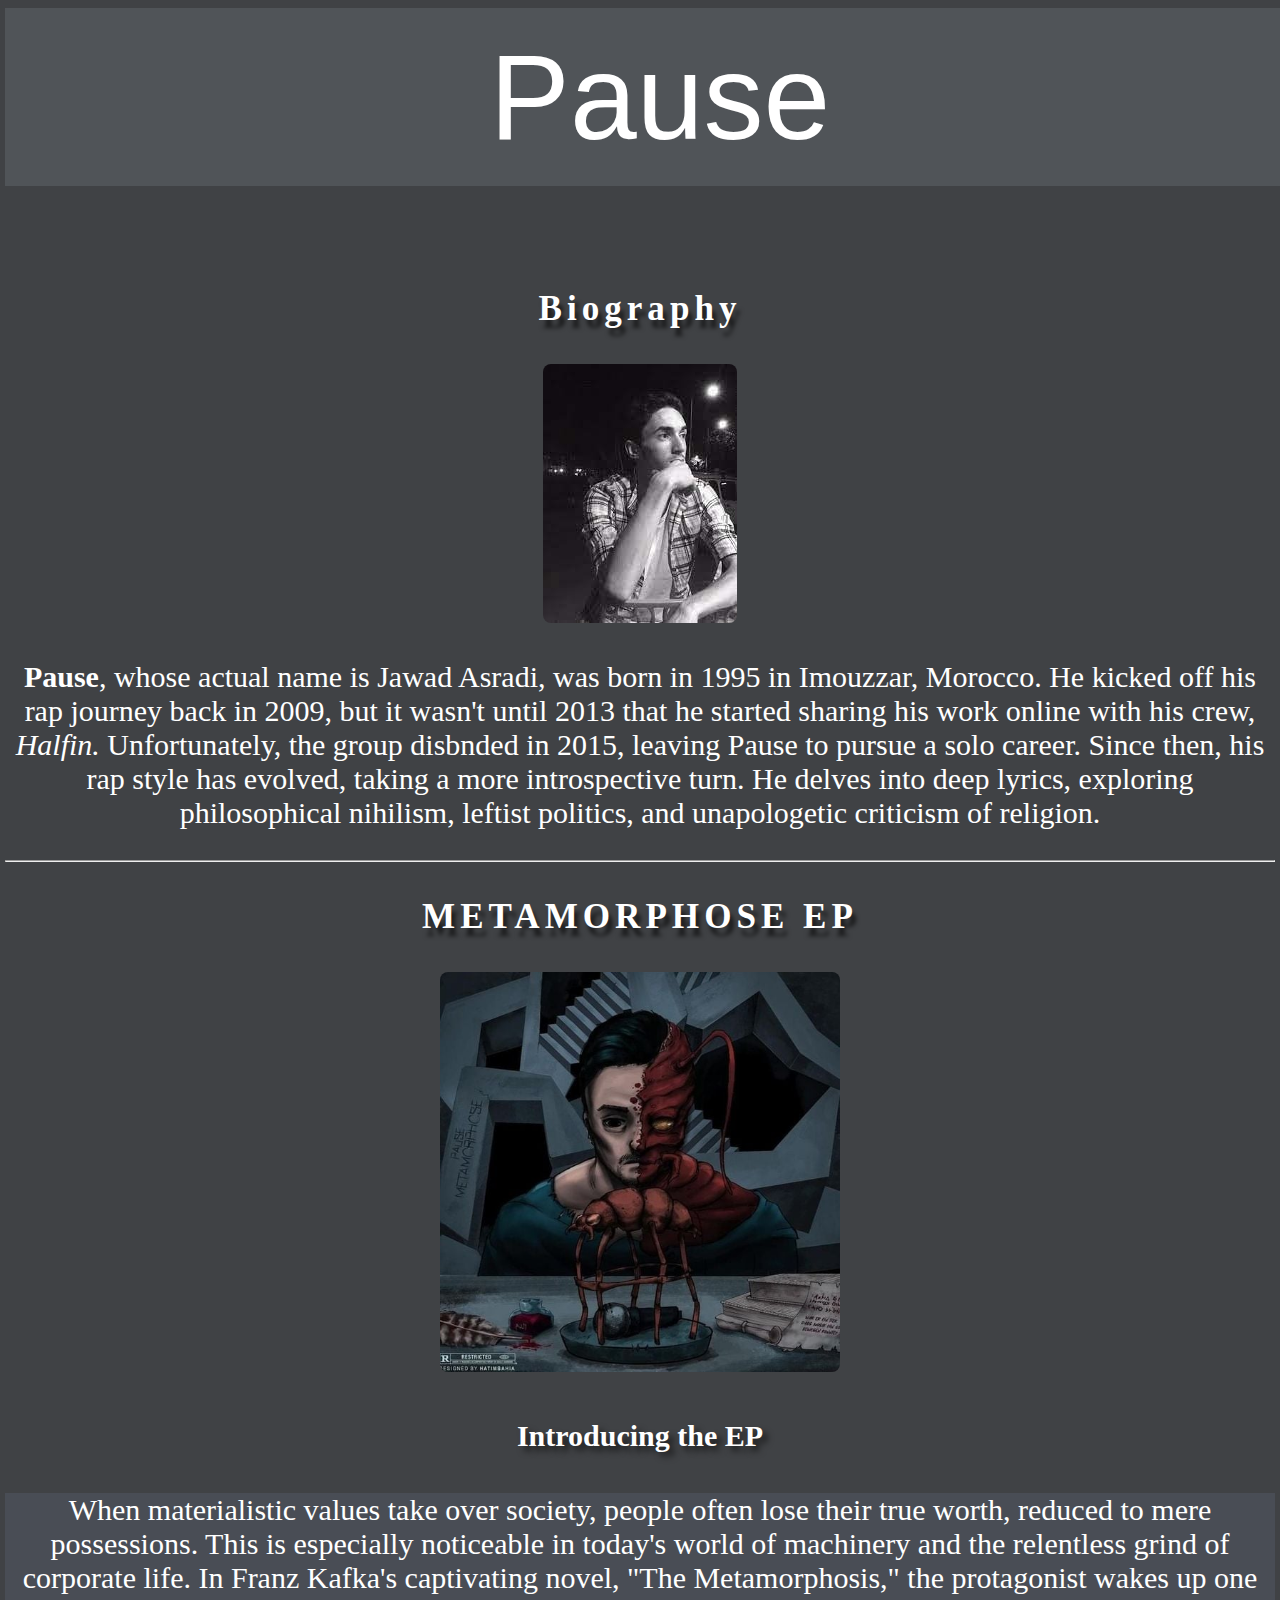
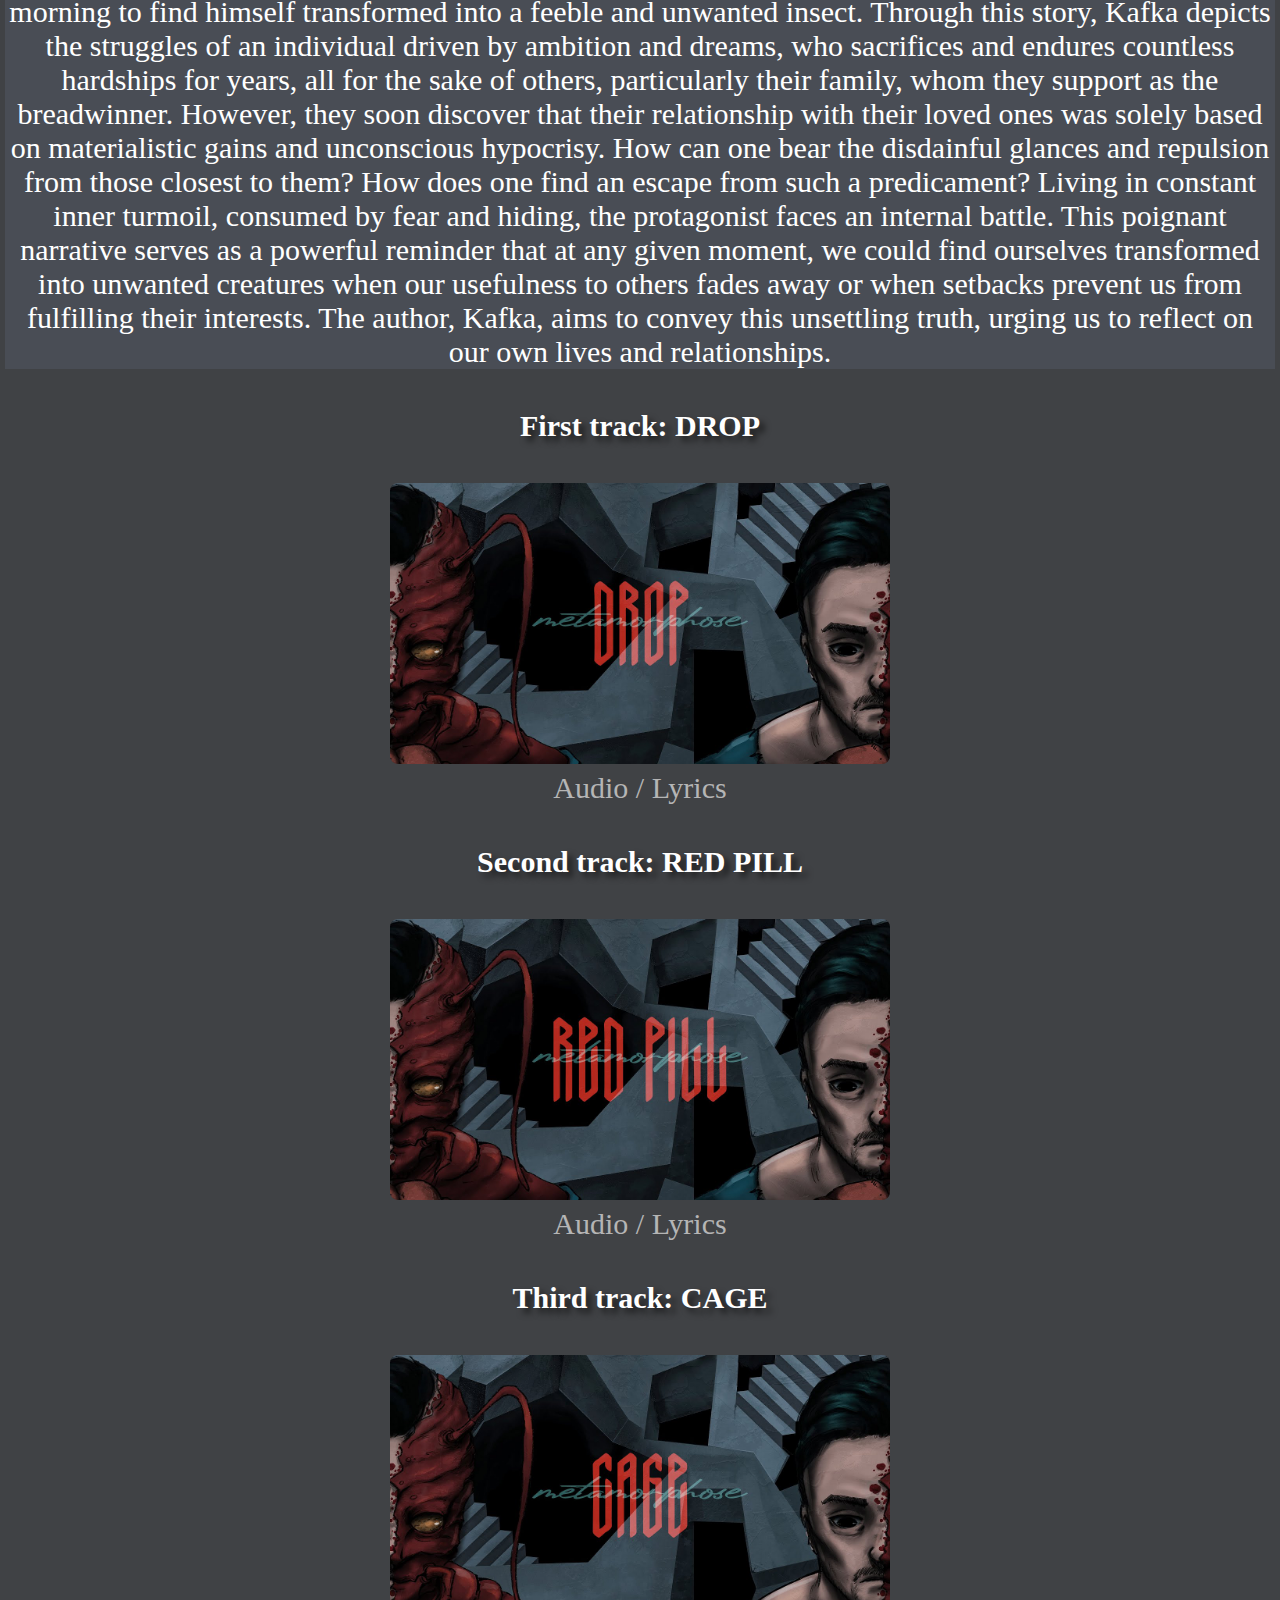
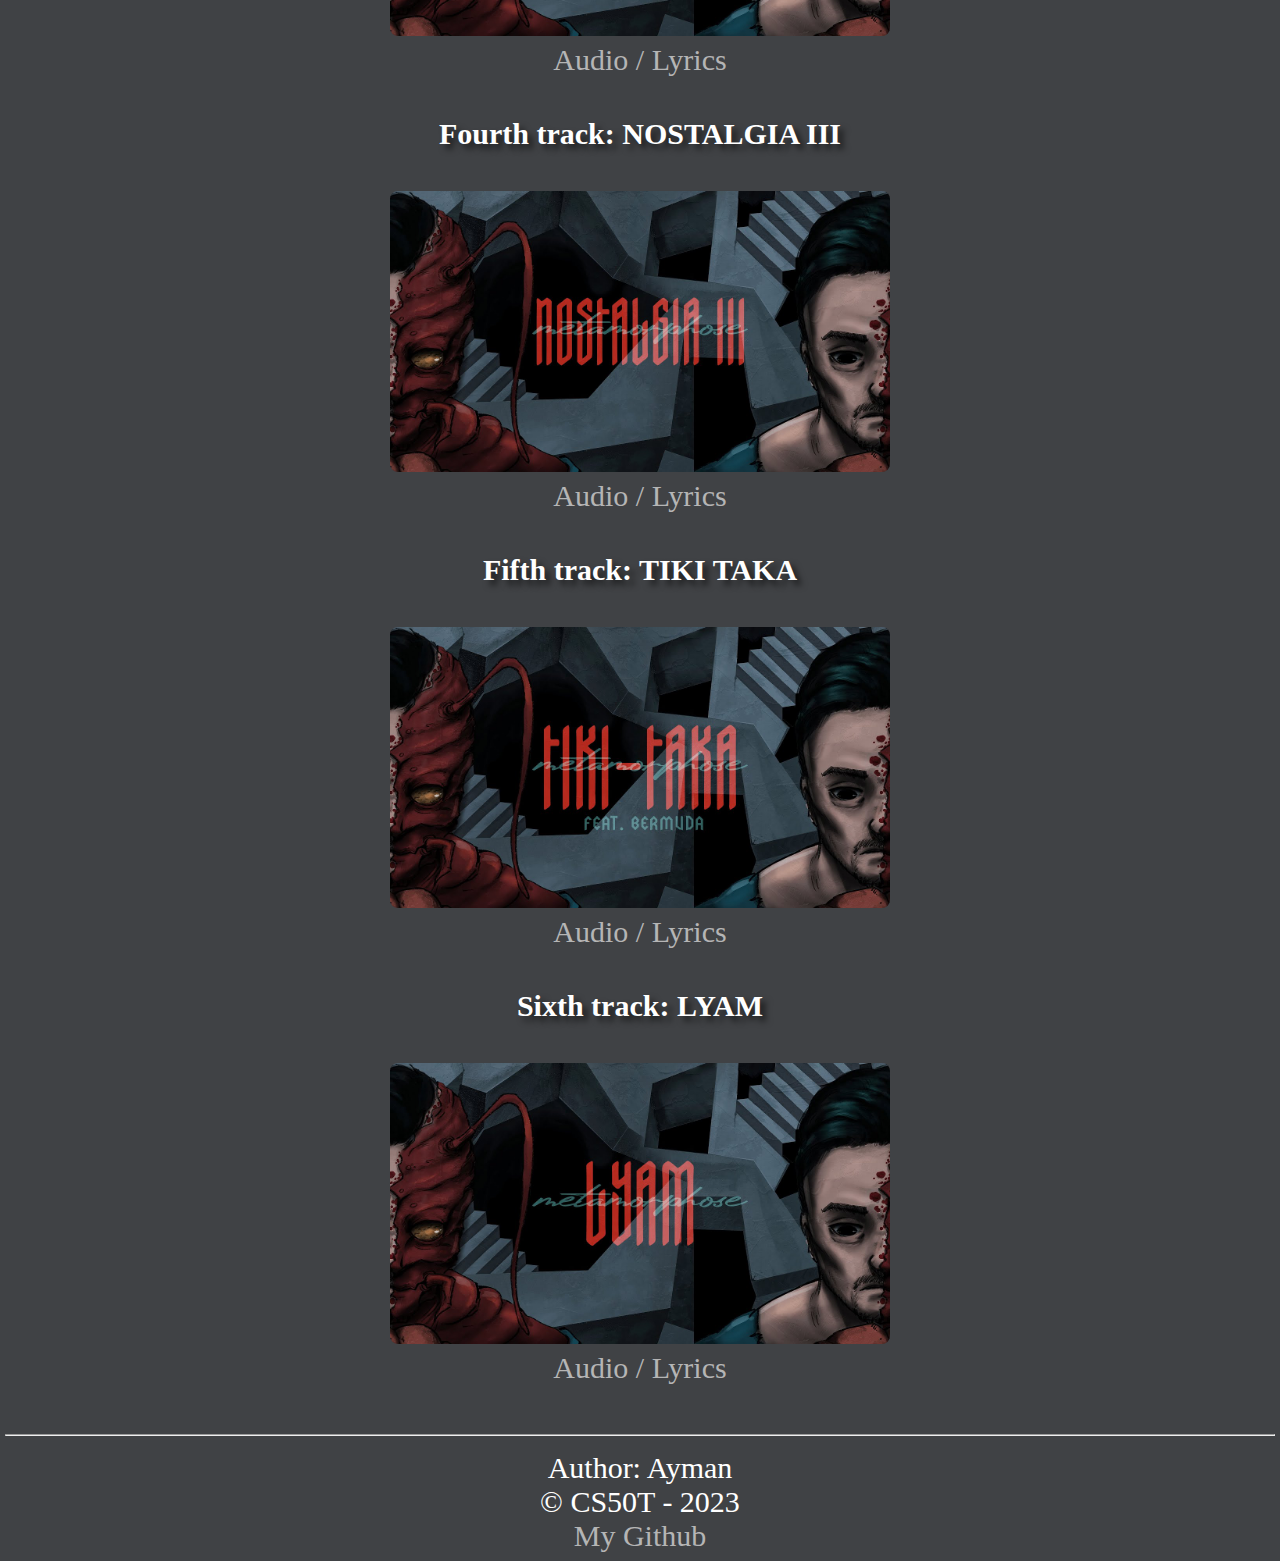
<file: index.html>
<!DOCTYPE html>
<html>

<head>
  <title>METAMORPHOSE EP by Pause - Main</title>
  <link rel="icon" type="image/png" href="icon.png">
  <link rel="stylesheet" href="styles.css">
</head>

<body>
  <header>
    <div>Pause</div>
  </header>
  <main>
    <br>
    <br>
    <h3>Biography</h3>
    <img class="photo" src="images/images.jpg" alt="Personal picture of Pause"> <p>
    <div><strong>Pause</strong>, whose actual name is Jawad Asradi, was born in 1995 in Imouzzar, Morocco. He kicked off
      his rap journey back in
      2009, but it wasn't until 2013 that he started sharing his work online with his crew, <em>Halfin.</em>

      Unfortunately, the group disbnded in 2015, leaving Pause to pursue a solo career. Since then, his rap style has
      evolved, taking a more introspective turn. He delves into deep lyrics, exploring philosophical nihilism, leftist
      politics, and unapologetic criticism of religion.</div>

    </p>

    <hr>

    <h3>METAMORPHOSE EP</h3>
    <img class="track_covers" src="images/ep.jpg" width="400" alt="Official cover of the EP">
    <h4>Introducing the EP</h4>
    <div class="intro_ep">
      <p>When materialistic values take over society, people often lose their true worth, reduced to mere possessions.
        This
        is especially noticeable in today's world of machinery and the relentless grind of corporate life.

        In Franz Kafka's captivating novel, "The Metamorphosis," the protagonist wakes up one morning to find himself
        transformed into a feeble and unwanted insect. Through this story, Kafka depicts the struggles of an individual
        driven by ambition and dreams, who sacrifices and endures countless hardships for years, all for the sake of
        others,
        particularly their family, whom they support as the breadwinner. However, they soon discover that their
        relationship
        with their loved ones was solely based on materialistic gains and unconscious hypocrisy. How can one bear the
        disdainful glances and repulsion from those closest to them? How does one find an escape from such a
        predicament?
        Living in constant inner turmoil, consumed by fear and hiding, the protagonist faces an internal battle.

        This poignant narrative serves as a powerful reminder that at any given moment, we could find ourselves
        transformed
        into unwanted creatures when our usefulness to others fades away or when setbacks prevent us from fulfilling
        their
        interests. The author, Kafka, aims to convey this unsettling truth, urging us to reflect on our own lives and
        relationships.</p>
    </div>



    <h4>First track: DROP </h4>
    <img class="track_covers" src="images/drop.jpg" width="500" alt="Official cover of Drop">
    <div class="link">
      <a href="drop.html" title="Click to listen to the track" target=""> Audio / Lyrics</a>
    </div>


    <h4>Second track: RED PILL </h4>
    <img class="track_covers" src="images/red_pill.jpg" width="500" alt="Official cover of Red Pill">
    <div class="link">
      <a href="red pill.html" title="Click to listen to the track" target=""> Audio / Lyrics</a>
    </div>


    <h4>Third track: CAGE </h4>
    <img class="track_covers" src="images/cage.jpg" width="500" alt="Official cover of Cage">
    <div class="link">
      <a href="cage.html" title="Click to listen to the track" target=""> Audio / Lyrics</a>
    </div>


    <h4>Fourth track: NOSTALGIA III </h4>
    <img class="track_covers" src="images/nostalgia.jpg" width="500" alt="Official cover of Nostalgia">
    <div class="link">
      <a href="nostalgia3.html" title="Click to listen to the track" target=""> Audio / Lyrics</a>
    </div>


    <h4>Fifth track: TIKI TAKA </h4>
    <img class="track_covers" src="images/tiki taka.jpg" width="500" alt="Official cover of Tiki Taka">
    <div class="link">
      <a href="tiki taka.html" title="Click to listen to the track" target=""> Audio / Lyrics</a>
    </div>


    <h4>Sixth track: LYAM </h4>
    <img class="track_covers" src="images/Lyam.jpg" width="500" alt="Official cover of Lyam">
    <div class="link">
      <a href="lyam.html" title="Click to listen to the track" target=""> Audio / Lyrics</a>
    </div>

  </main>
  <br>

  <footer>
    <hr>
    Author: Ayman <br>
    &copy; CS50T - 2023 <br>
    <a href="https://github.com/aymane66" target="_blank">My Github</a>
  </footer>
</body>



</html>
</file>
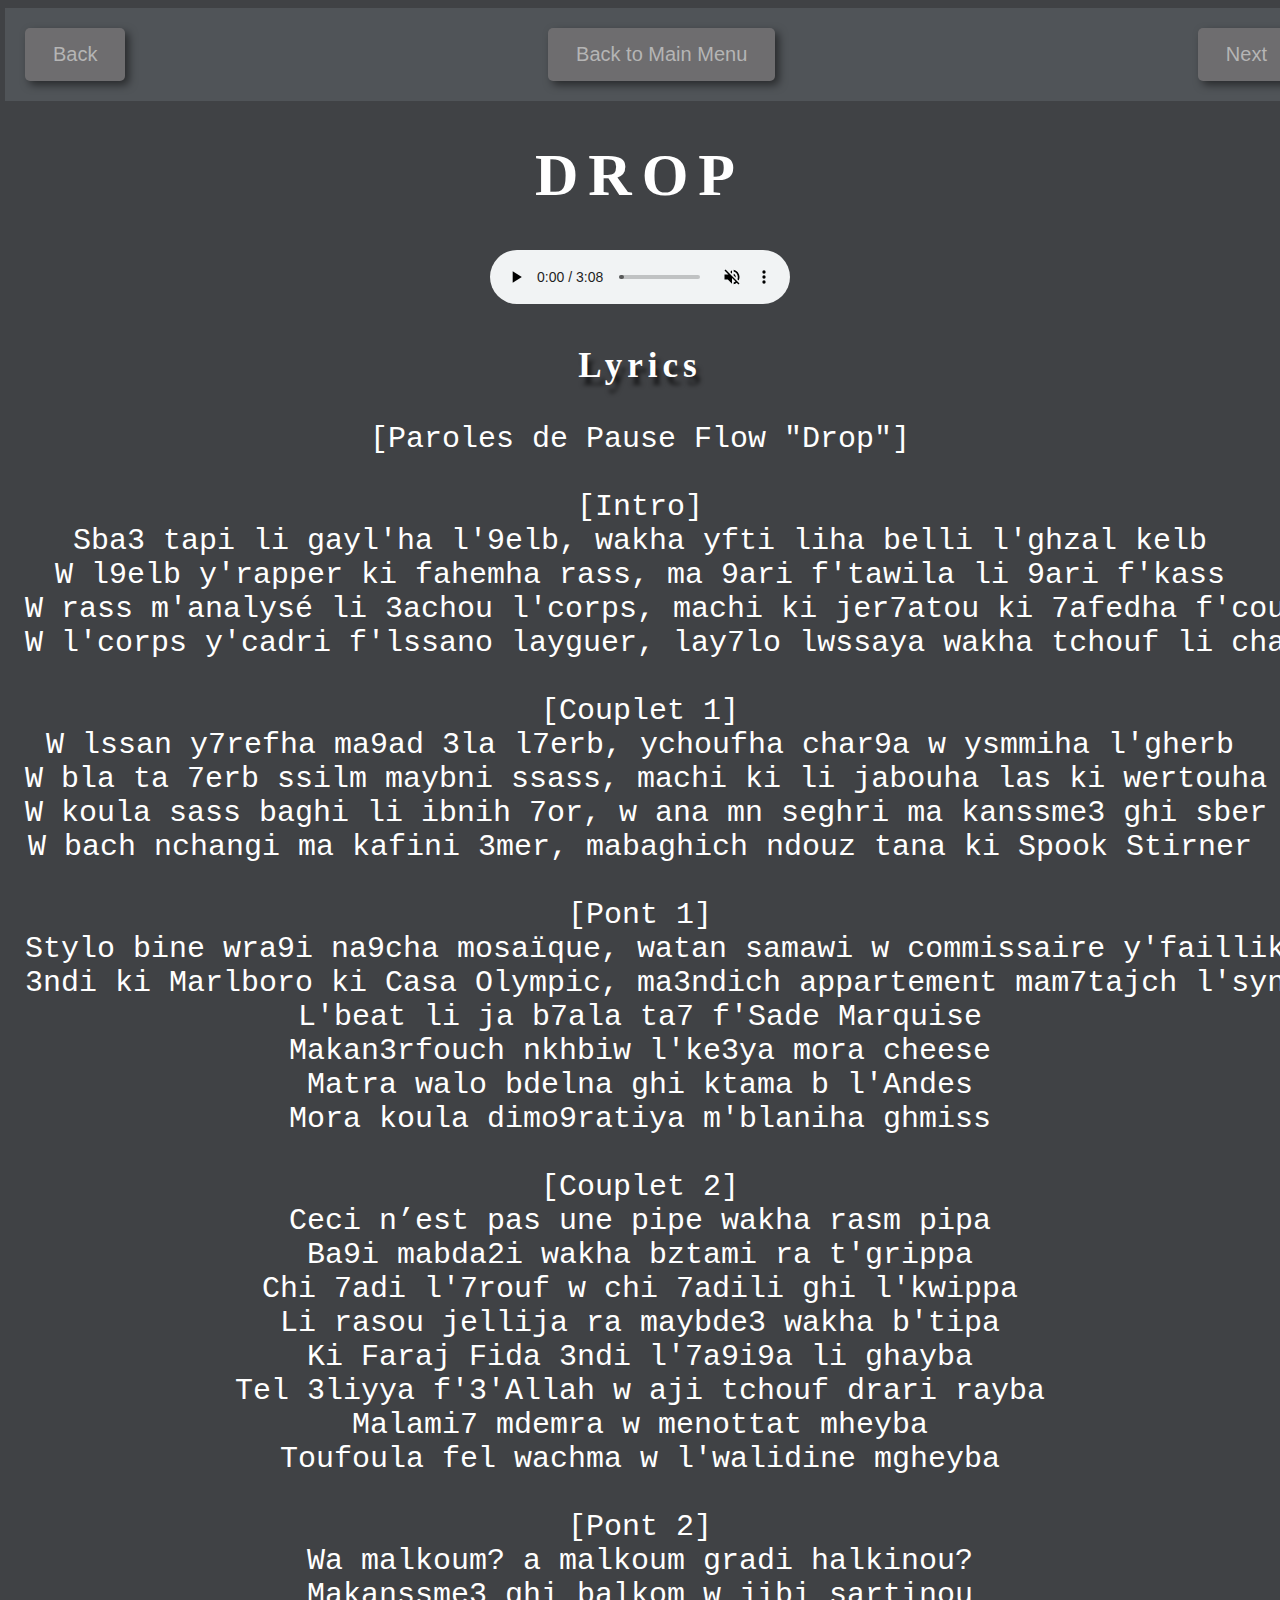
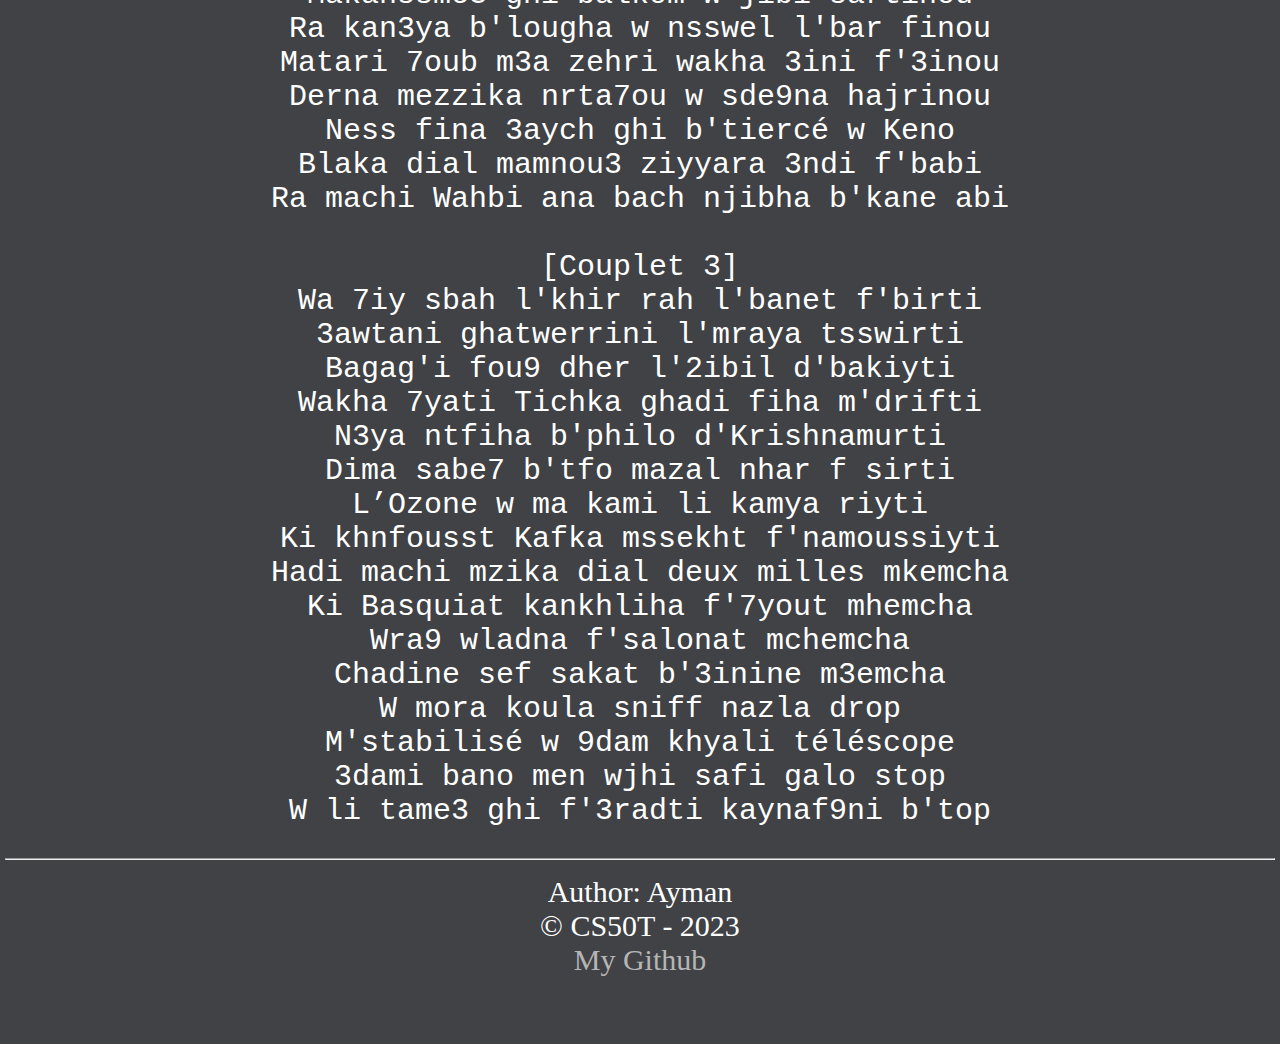
<file: drop.html>
<!DOCTYPE html>
<html>

<head>
  <title>Drop - METAMORPHOSE EP</title>
  <link rel="icon" type="image/png" href="icon.png">
  <link rel="stylesheet" href="styles.css">
</head>

<body>
  <header class="button-container">
    <button><a href="index.html" title="Go back to main page">Back</a></button>
    <button class="main_btn"><a href="index.html" title="Go back to main page">Back to Main Menu</a></button>
    <button><a href="red pill.html" title="Go to the next track">Next</a></button>
  </header>

  <main>
    <h1>DROP</h1>
    <audio controls muted>
      <source src="Audio/PAUSE - DROP (Prod by Teaslax)  EP. METAMORPHOSE.mp3">
    </audio>

    <h3>Lyrics</h3>

    <pre>
[Paroles de Pause Flow "Drop"]

[Intro]
Sba3 tapi li gayl'ha l'9elb, wakha yfti liha belli l'ghzal kelb
W l9elb y'rapper ki fahemha rass, ma 9ari f'tawila li 9ari f'kass
W rass m'analysé li 3achou l'corps, machi ki jer7atou ki 7afedha f'cours
W l'corps y'cadri f'lssano layguer, lay7lo lwssaya wakha tchouf li chafou nker

[Couplet 1]
W lssan y7refha ma9ad 3la l7erb, ychoufha char9a w ysmmiha l'gherb
W bla ta 7erb ssilm maybni ssass, machi ki li jabouha las ki wertouha classe
W koula sass baghi li ibnih 7or, w ana mn seghri ma kanssme3 ghi sber
W bach nchangi ma kafini 3mer, mabaghich ndouz tana ki Spook Stirner

[Pont 1]
Stylo bine wra9i na9cha mosaïque, watan samawi w commissaire y'faillik
3ndi ki Marlboro ki Casa Olympic, ma3ndich appartement mam7tajch l'syndic
L'beat li ja b7ala ta7 f'Sade Marquise
Makan3rfouch nkhbiw l'ke3ya mora cheese
Matra walo bdelna ghi ktama b l'Andes
Mora koula dimo9ratiya m'blaniha ghmiss

[Couplet 2]
Ceci n’est pas une pipe wakha rasm pipa
Ba9i mabda2i wakha bztami ra t'grippa
Chi 7adi l'7rouf w chi 7adili ghi l'kwippa
Li rasou jellija ra maybde3 wakha b'tipa
Ki Faraj Fida 3ndi l'7a9i9a li ghayba
Tel 3liyya f'3'Allah w aji tchouf drari rayba
Malami7 mdemra w menottat mhеyba
Toufoula fel wachma w l'walidine mgheyba

[Pont 2]
Wa malkoum? a malkoum gradi halkinou?
Makanssmе3 ghi balkom w jibi sartinou
Ra kan3ya b'lougha w nsswel l'bar finou
Matari 7oub m3a zehri wakha 3ini f'3inou
Derna mezzika nrta7ou w sde9na hajrinou
Ness fina 3aych ghi b'tiercé w Keno
Blaka dial mamnou3 ziyyara 3ndi f'babi
Ra machi Wahbi ana bach njibha b'kane abi

[Couplet 3]
Wa 7iy sbah l'khir rah l'banet f'birti
3awtani ghatwerrini l'mraya tsswirti
Bagag'i fou9 dher l'2ibil d'bakiyti
Wakha 7yati Tichka ghadi fiha m'drifti
N3ya ntfiha b'philo d'Krishnamurti
Dima sabe7 b'tfo mazal nhar f sirti
L’Ozone w ma kami li kamya riyti
Ki khnfousst Kafka mssekht f'namoussiyti
Hadi machi mzika dial deux milles mkemcha
Ki Basquiat kankhliha f'7yout mhemcha
Wra9 wladna f'salonat mchemcha
Chadine sef sakat b'3inine m3emcha
W mora koula sniff nazla drop
M'stabilisé w 9dam khyali téléscope
3dami bano men wjhi safi galo stop
W li tame3 ghi f'3radti kaynaf9ni b'top
</pre>


  </main>


  <footer>
    <hr>
    Author: Ayman <br>
    &copy; CS50T - 2023 <br>
    <a href="https://github.com/aymane66" target="_blank">My Github</a>
  </footer>

</body>



</html>
</file>
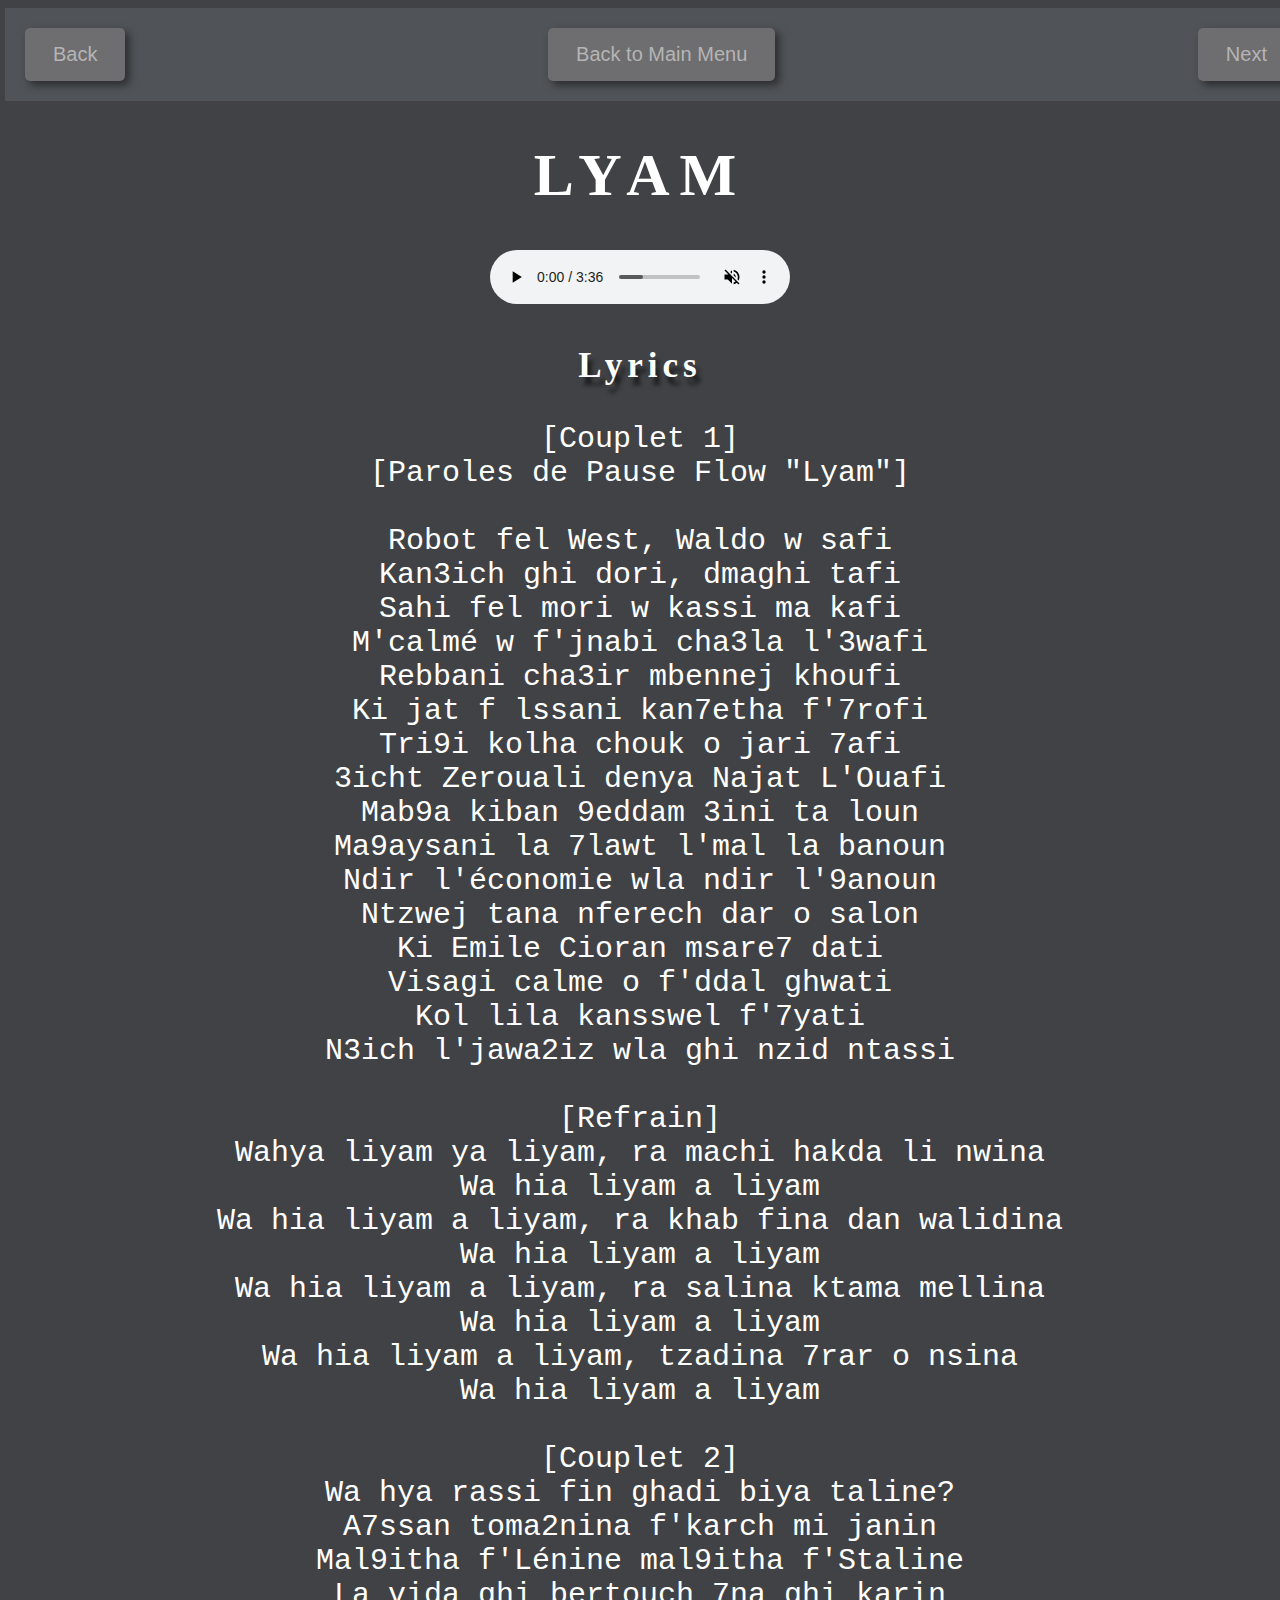
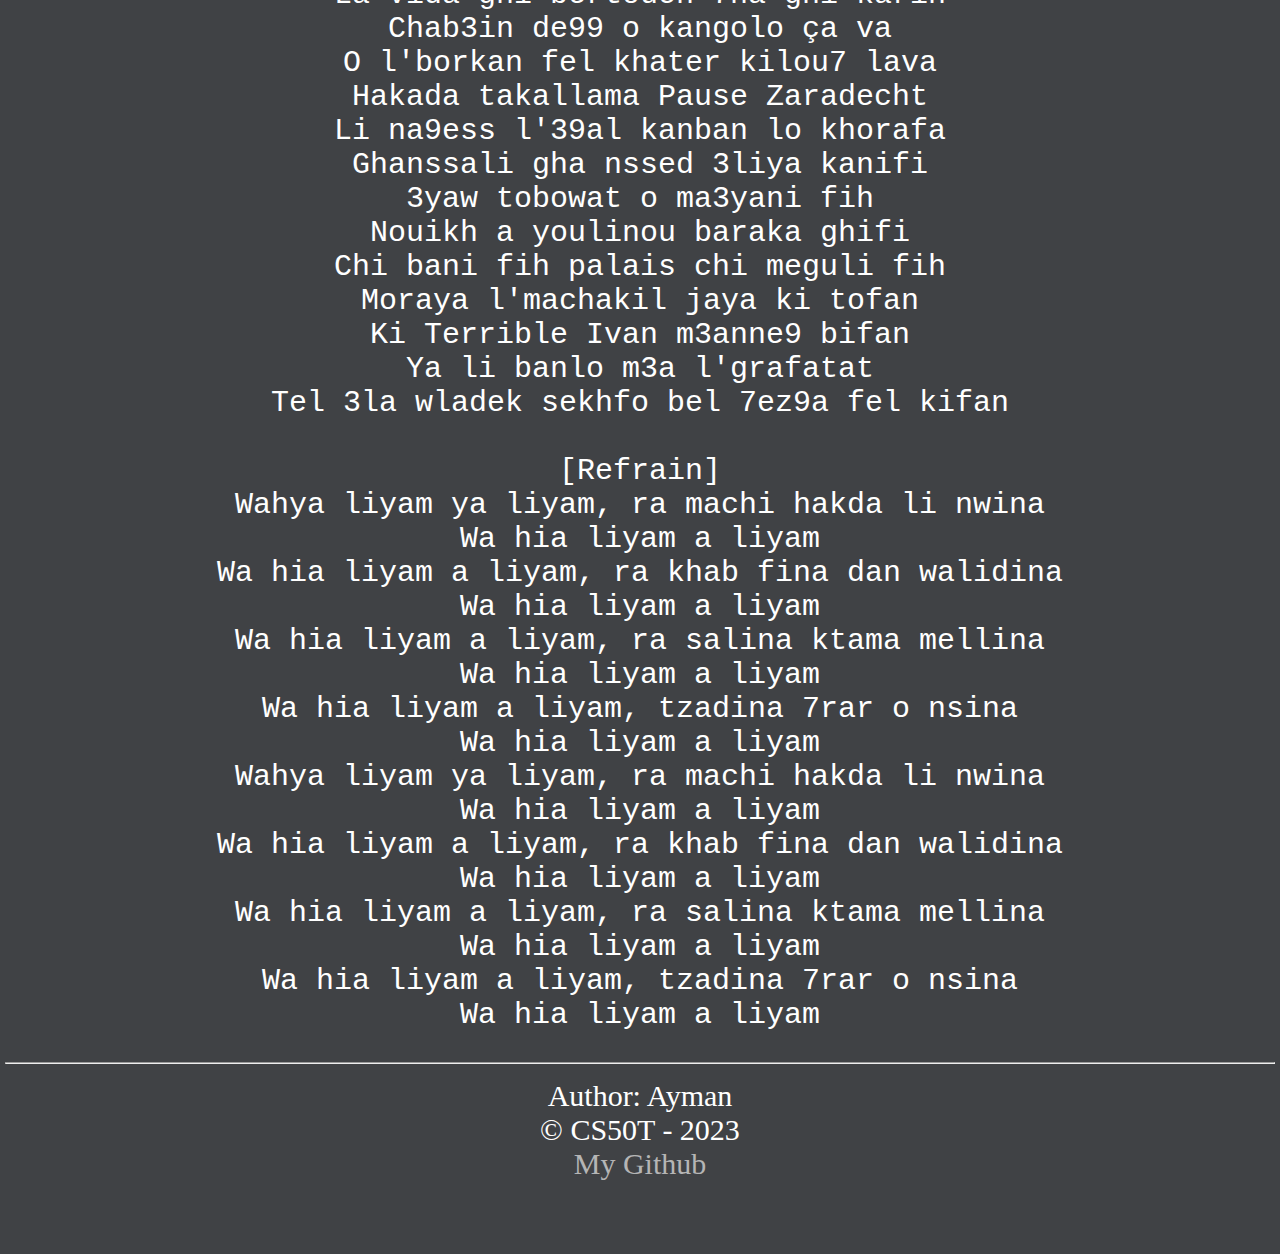
<file: lyam.html>
<!DOCTYPE html>
<html>

<head>
  <title>Lyam - METAMORPHOSE EP</title>
  <link rel="icon" type="image/png" href="icon.png">
  <link rel="stylesheet" href="styles.css">
</head>

<body>
  <header class="button-container">
    <button><a href="tiki taka.html" title="Go back to the previous track">Back</a></button>
    <button class="main_btn"><a href="index.html" title="Go back to main page">Back to Main Menu</a></button>
    <button><a href="index.html" title="Go to the next track">Next</a></button>
  </header>

  <main>
    <h1>LYAM</h1>
    <audio controls muted>
      <source src="Audio/PAUSE - LYAM (Prod by KOKA)  EP. METAMORPHOSE.mp3">
    </audio>

    <h3>Lyrics</h3>
    <pre>
[Couplet 1]
[Paroles de Pause Flow "Lyam"]
      
Robot fel West, Waldo w safi
Kan3ich ghi dori, dmaghi tafi
Sahi fel mori w kassi ma kafi
M'calmé w f'jnabi cha3la l'3wafi
Rebbani cha3ir mbennej khoufi
Ki jat f lssani kan7etha f'7rofi
Tri9i kolha chouk o jari 7afi
3icht Zerouali denya Najat L'Ouafi
Mab9a kiban 9eddam 3ini ta loun
Ma9aysani la 7lawt l'mal la banoun
Ndir l'économie wla ndir l'9anoun
Ntzwej tana nferech dar o salon
Ki Emile Cioran msare7 dati
Visagi calme o f'ddal ghwati
Kol lila kansswel f'7yati
N3ich l'jawa2iz wla ghi nzid ntassi

[Refrain]
Wahya liyam ya liyam, ra machi hakda li nwina
Wa hia liyam a liyam
Wa hia liyam a liyam, ra khab fina dan walidina
Wa hia liyam a liyam
Wa hia liyam a liyam, ra salina ktama mellina
Wa hia liyam a liyam
Wa hia liyam a liyam, tzadina 7rar o nsina
Wa hia liyam a liyam

[Couplet 2]
Wa hya rassi fin ghadi biya taline?
A7ssan toma2nina f'karch mi janin
Mal9itha f'Lénine mal9itha f'Staline
La vida ghi bertouch 7na ghi karin
Chab3in de99 o kangolo ça va
O l'borkan fel khater kilou7 lava
Hakada takallama Pause Zaradecht
Li na9ess l'39al kanban lo khorafa
Ghanssali gha nssed 3liya kanifi
3yaw tobowat o ma3yani fih
Nouikh a youlinou baraka ghifi
Chi bani fih palais chi meguli fih
Moraya l'machakil jaya ki tofan
Ki Terrible Ivan m3anne9 bifan
Ya li banlo m3a l'grafatat
Tel 3la wladek sekhfo bel 7ez9a fel kifan

[Refrain]
Wahya liyam ya liyam, ra machi hakda li nwina
Wa hia liyam a liyam
Wa hia liyam a liyam, ra khab fina dan walidina
Wa hia liyam a liyam
Wa hia liyam a liyam, ra salina ktama mellina
Wa hia liyam a liyam
Wa hia liyam a liyam, tzadina 7rar o nsina
Wa hia liyam a liyam
Wahya liyam ya liyam, ra machi hakda li nwina
Wa hia liyam a liyam
Wa hia liyam a liyam, ra khab fina dan walidina
Wa hia liyam a liyam
Wa hia liyam a liyam, ra salina ktama mellina
Wa hia liyam a liyam
Wa hia liyam a liyam, tzadina 7rar o nsina
Wa hia liyam a liyam
</pre>




  </main>


  <footer>
    <hr>
    Author: Ayman <br>
    &copy; CS50T - 2023 <br>
    <a href="https://github.com/aymane66" target="_blank">My Github</a>
  </footer>
</body>



</html>
</file>
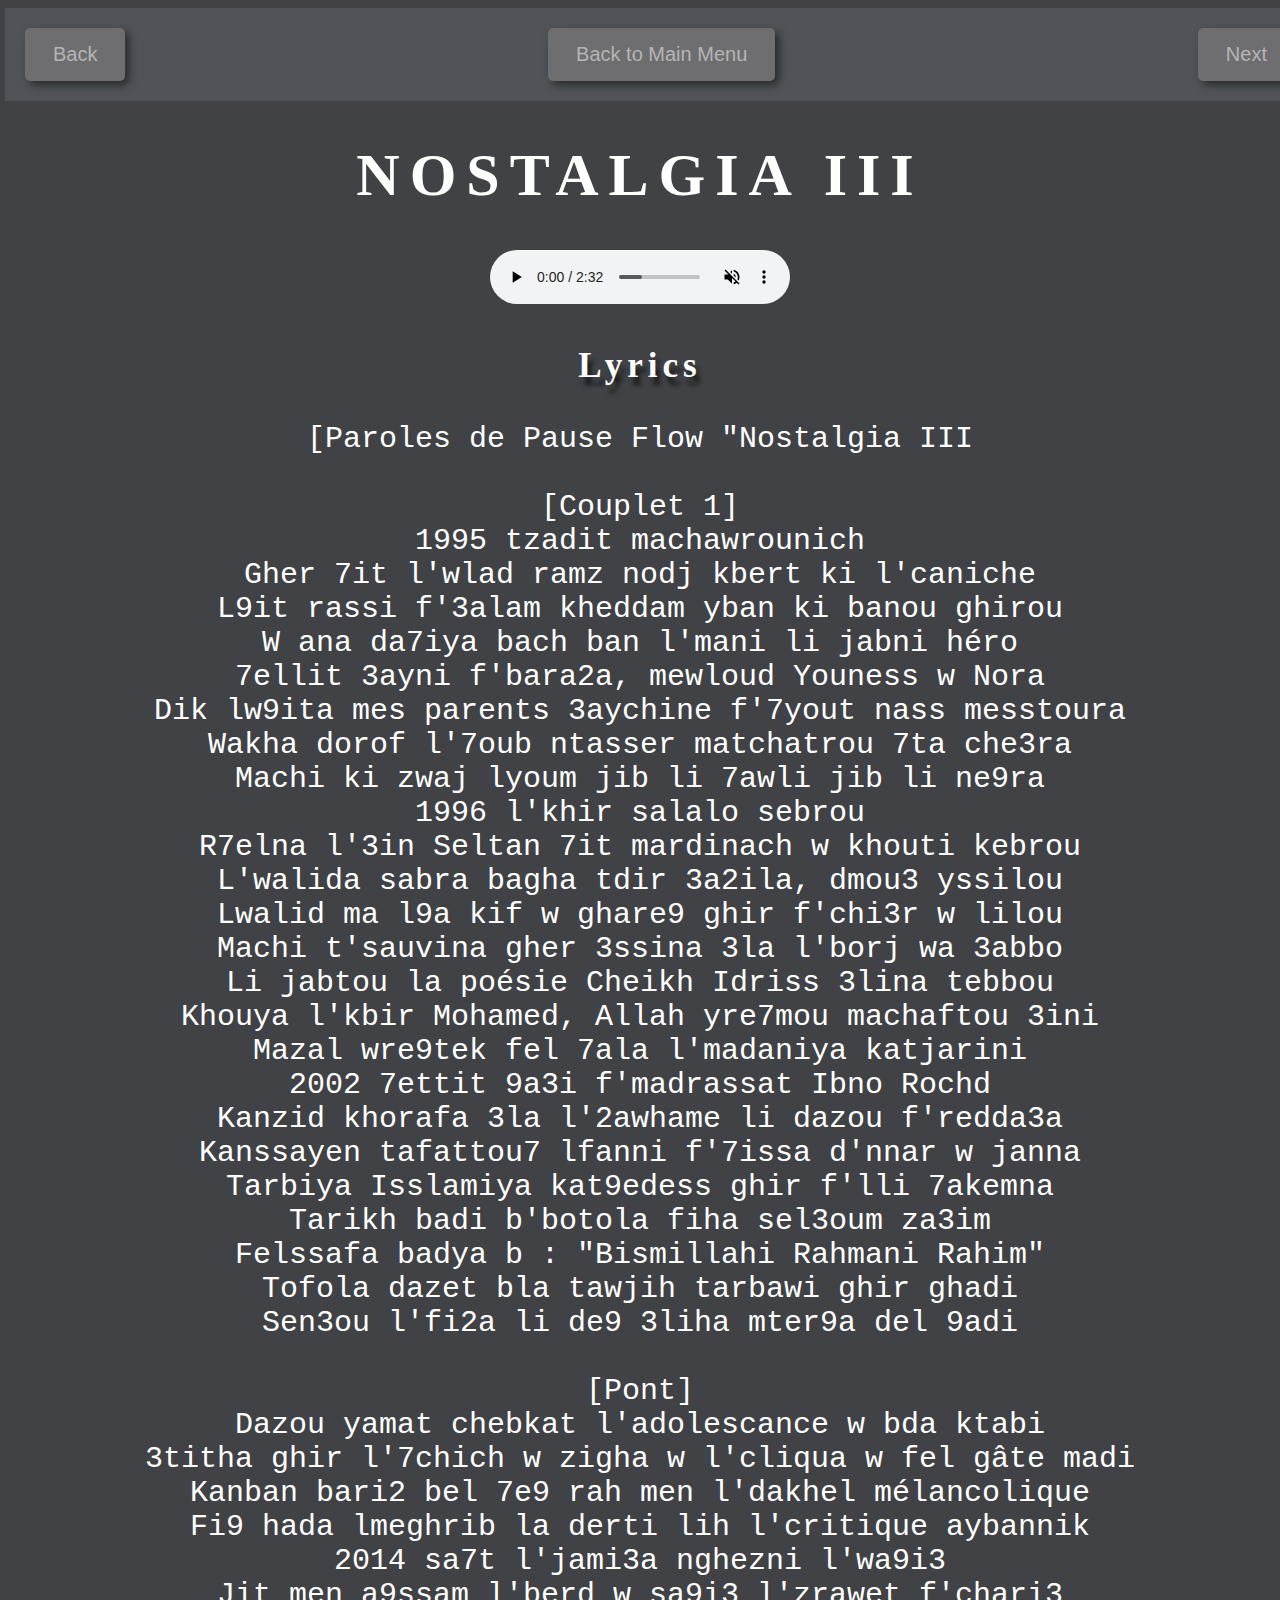
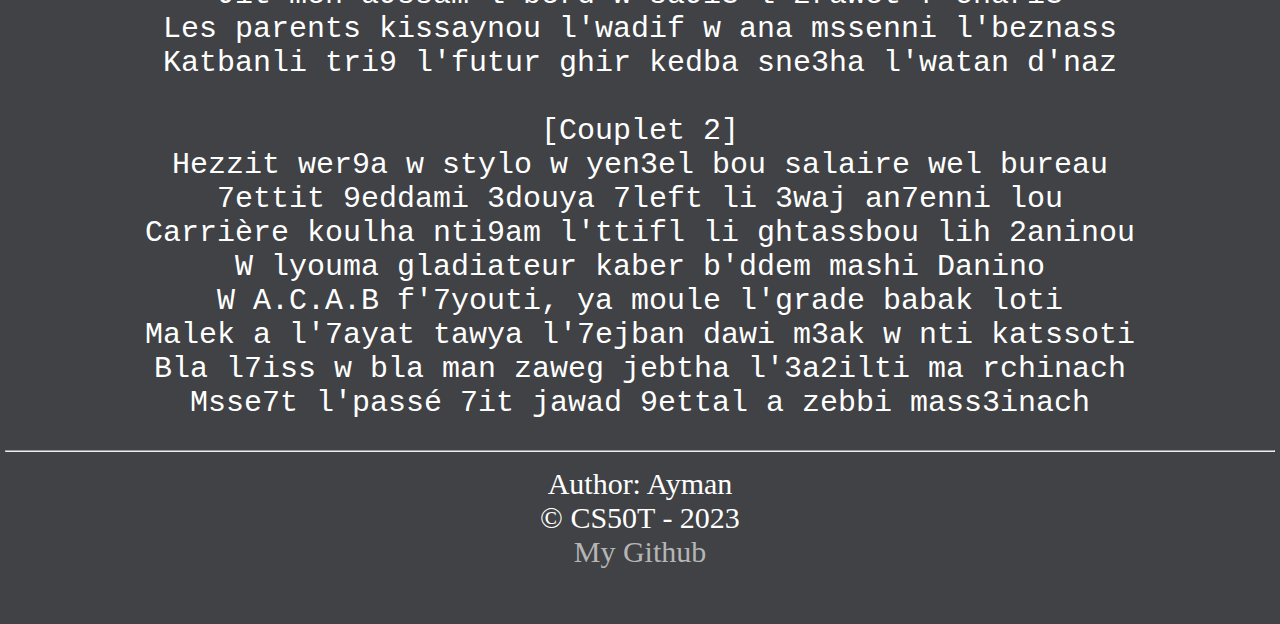
<file: nostalgia3.html>
<!DOCTYPE html>
<html>

<head>
  <title>Nostalgia III - METAMORPHOSE EP</title>
  <link rel="icon" type="image/png" href="icon.png">
  <link rel="stylesheet" href="styles.css">
</head>

<body>
  <header class="button-container">
    <button><a href="cage.html" title="Go back to the previous track">Back</a></button>
    <button class="main_btn"><a href="index.html" title="Go back to main page">Back to Main Menu</a></button>
    <button><a href="tiki taka.html" title="Go to the next track">Next</a></button>
  </header>

  <main>
    <h1>NOSTALGIA III</h1>
    <audio controls muted>
      <source src="Audio/PAUSE - NOSTALGIA III (Prod by MehdiOnTheTrack)  EP. METAMORPHOSE.mp3">
    </audio>

    <h3>Lyrics</h3>

    <pre>
[Paroles de Pause Flow "Nostalgia III
      
[Couplet 1]
1995 tzadit machawrounich
Gher 7it l'wlad ramz nodj kbert ki l'caniche
L9it rassi f'3alam kheddam yban ki banou ghirou
W ana da7iya bach ban l'mani li jabni héro
7ellit 3ayni f'bara2a, mewloud Youness w Nora
Dik lw9ita mes parents 3aychine f'7yout nass messtoura
Wakha dorof l'7oub ntasser matchatrou 7ta che3ra
Machi ki zwaj lyoum jib li 7awli jib li ne9ra
1996 l'khir salalo sebrou
R7elna l'3in Seltan 7it mardinach w khouti kebrou
L'walida sabra bagha tdir 3a2ila, dmou3 yssilou
Lwalid ma l9a kif w ghare9 ghir f'chi3r w lilou
Machi t'sauvina gher 3ssina 3la l'borj wa 3abbo
Li jabtou la poésie Cheikh Idriss 3lina tebbou
Khouya l'kbir Mohamed, Allah yre7mou machaftou 3ini
Mazal wre9tek fel 7ala l'madaniya katjarini
2002 7ettit 9a3i f'madrassat Ibno Rochd
Kanzid khorafa 3la l'2awhame li dazou f'redda3a
Kanssayen tafattou7 lfanni f'7issa d'nnar w janna
Tarbiya Isslamiya kat9edess ghir f'lli 7akemna
Tarikh badi b'botola fiha sel3oum za3im
Felssafa badya b : "Bismillahi Rahmani Rahim"
Tofola dazet bla tawjih tarbawi ghir ghadi
Sen3ou l'fi2a li de9 3liha mter9a del 9adi

[Pont]
Dazou yamat chеbkat l'adolescance w bda ktabi
3titha ghir l'7chich w zigha w l'cliqua w fel gâte madi
Kanban bari2 bel 7e9 rah men l'dakhel mélancolique
Fi9 hada lmeghrib la derti lih l'critique aybannik
2014 sa7t l'jami3a nghezni l'wa9i3
Jit men a9ssam l'berd w sa9i3 l'zrawet f'chari3
Les parents kissaynou l'wadif w ana mssenni l'beznass
Katbanli tri9 l'futur ghir kedba sne3ha l'watan d'naz

[Couplet 2]
Hezzit wer9a w stylo w yen3el bou salaire wel bureau
7ettit 9eddami 3douya 7left li 3waj an7enni lou
Carrière koulha nti9am l'ttifl li ghtassbou lih 2aninou
W lyouma gladiateur kaber b'ddem mashi Danino
W A.C.A.B f'7youti, ya moule l'grade babak loti
Malek a l'7ayat tawya l'7ejban dawi m3ak w nti katssoti
Bla l7iss w bla man zaweg jebtha l'3a2ilti ma rchinach
Msse7t l'passé 7it jawad 9ettal a zebbi mass3inach
</pre>


  </main>


  <footer>
    <hr>
    Author: Ayman <br>
    &copy; CS50T - 2023 <br>
    <a href="https://github.com/aymane66" target="_blank">My Github</a>
  </footer>

</body>



</html>
</file>
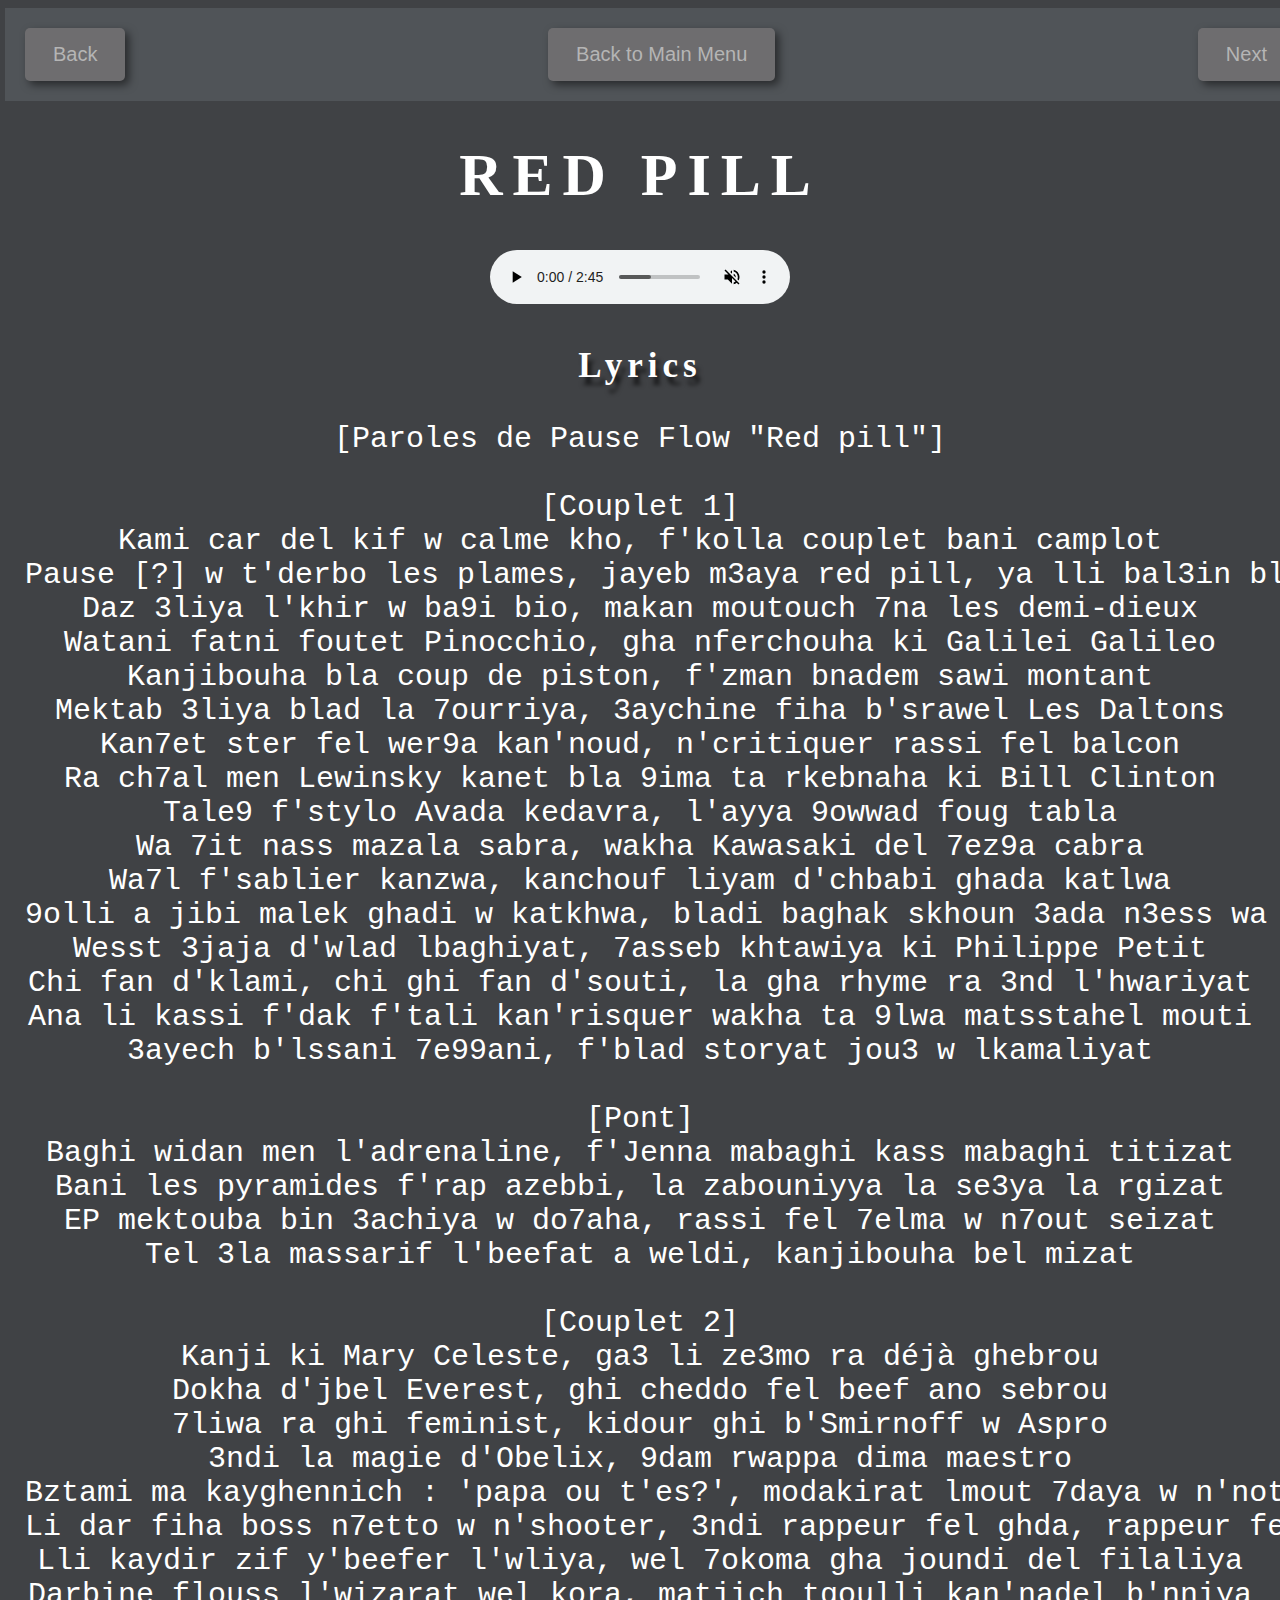
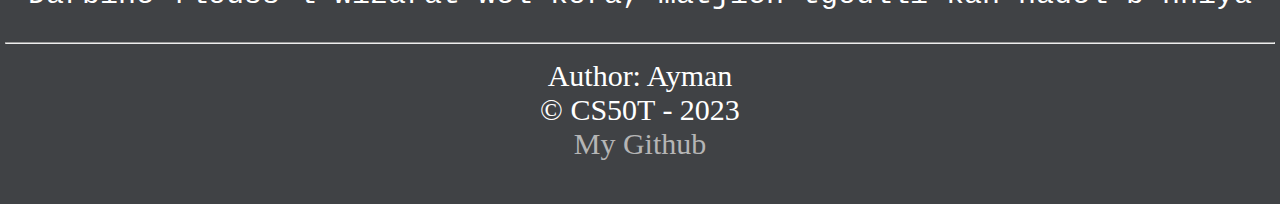
<file: red pill.html>
<!DOCTYPE html>
<html>

<head>
  <title>Red Pill - METAMORPHOSE EP</title>
  <link rel="icon" type="image/png" href="icon.png">
  <link rel="stylesheet" href="styles.css">
</head>

<body>
  <header class="button-container">
    <button><a href="drop.html" title="Go back to the previous track">Back</a></button>
    <button class="main_btn"><a href="index.html" title="Go back to main page">Back to Main Menu</a></button>
    <button><a href="cage.html" title="Go to the next track">Next</a></button>
  </header>

  <main>
    <h1>RED PILL</h1>
    <audio controls muted>
      <source src="Audio/PAUSE - RED PILL (Prod by KOKA)  EP. METAMORPHOSE.mp3">
    </audio>

    <h3>Lyrics</h3>
    <pre>
[Paroles de Pause Flow "Red pill"]

[Couplet 1]
Kami car del kif w calme kho, f'kolla couplet bani camplot
Pause [?] w t'derbo les plames, jayeb m3aya red pill, ya lli bal3in blue
Daz 3liya l'khir w ba9i bio, makan moutouch 7na les demi-dieux
Watani fatni foutet Pinocchio, gha nferchouha ki Galilei Galileo
Kanjibouha bla coup de piston, f'zman bnadem sawi montant
Mektab 3liya blad la 7ourriya, 3aychine fiha b'srawel Les Daltons
Kan7et ster fel wer9a kan'noud, n'critiquer rassi fel balcon
Ra ch7al men Lewinsky kanet bla 9ima ta rkebnaha ki Bill Clinton
Tale9 f'stylo Avada kedavra, l'ayya 9owwad foug tabla
Wa 7it nass mazala sabra, wakha Kawasaki del 7ez9a cabra
Wa7l f'sablier kanzwa, kanchouf liyam d'chbabi ghada katlwa
9olli a jibi malek ghadi w katkhwa, bladi baghak skhoun 3ada n3ess wa
Wesst 3jaja d'wlad lbaghiyat, 7asseb khtawiya ki Philippe Petit
Chi fan d'klami, chi ghi fan d'souti, la gha rhyme ra 3nd l'hwariyat
Ana li kassi f'dak f'tali kan'risquer wakha ta 9lwa matsstahel mouti
3ayech b'lssani 7e99ani, f'blad storyat jou3 w lkamaliyat

[Pont]
Baghi widan men l'adrenaline, f'Jenna mabaghi kass mabaghi titizat
Bani les pyramides f'rap azebbi, la zabouniyya la se3ya la rgizat
EP mektouba bin 3achiya w do7aha, rassi fel 7elma w n7out seizat
Tel 3la massarif l'beefat a weldi, kanjibouha bel mizat

[Couplet 2]
Kanji ki Mary Celeste, ga3 li ze3mo ra déjà ghebrou
Dokha d'jbel Everest, ghi cheddo fel beef ano sebrou
7liwa ra ghi feminist, kidour ghi b'Smirnoff w Aspro
3ndi la magie d'Obelix, 9dam rwappa dima maestro
Bztami ma kayghennich : 'papa ou t'es?', modakirat lmout 7daya w n'noter
Li dar fiha boss n7etto w n'shooter, 3ndi rappeur fel ghda, rappeur fel goûter
Lli kaydir zif y'beefer l'wliya, wel 7okoma gha joundi del filaliya
Darbine flouss l'wizarat wel kora, matjich tgoulli kan'nadel b'nniya
</pre>

  </main>



  <footer>
    <hr>
    Author: Ayman <br>
    &copy; CS50T - 2023 <br>
    <a href="https://github.com/aymane66" target="_blank">My Github</a>
  </footer>
</body>



</html>
</file>
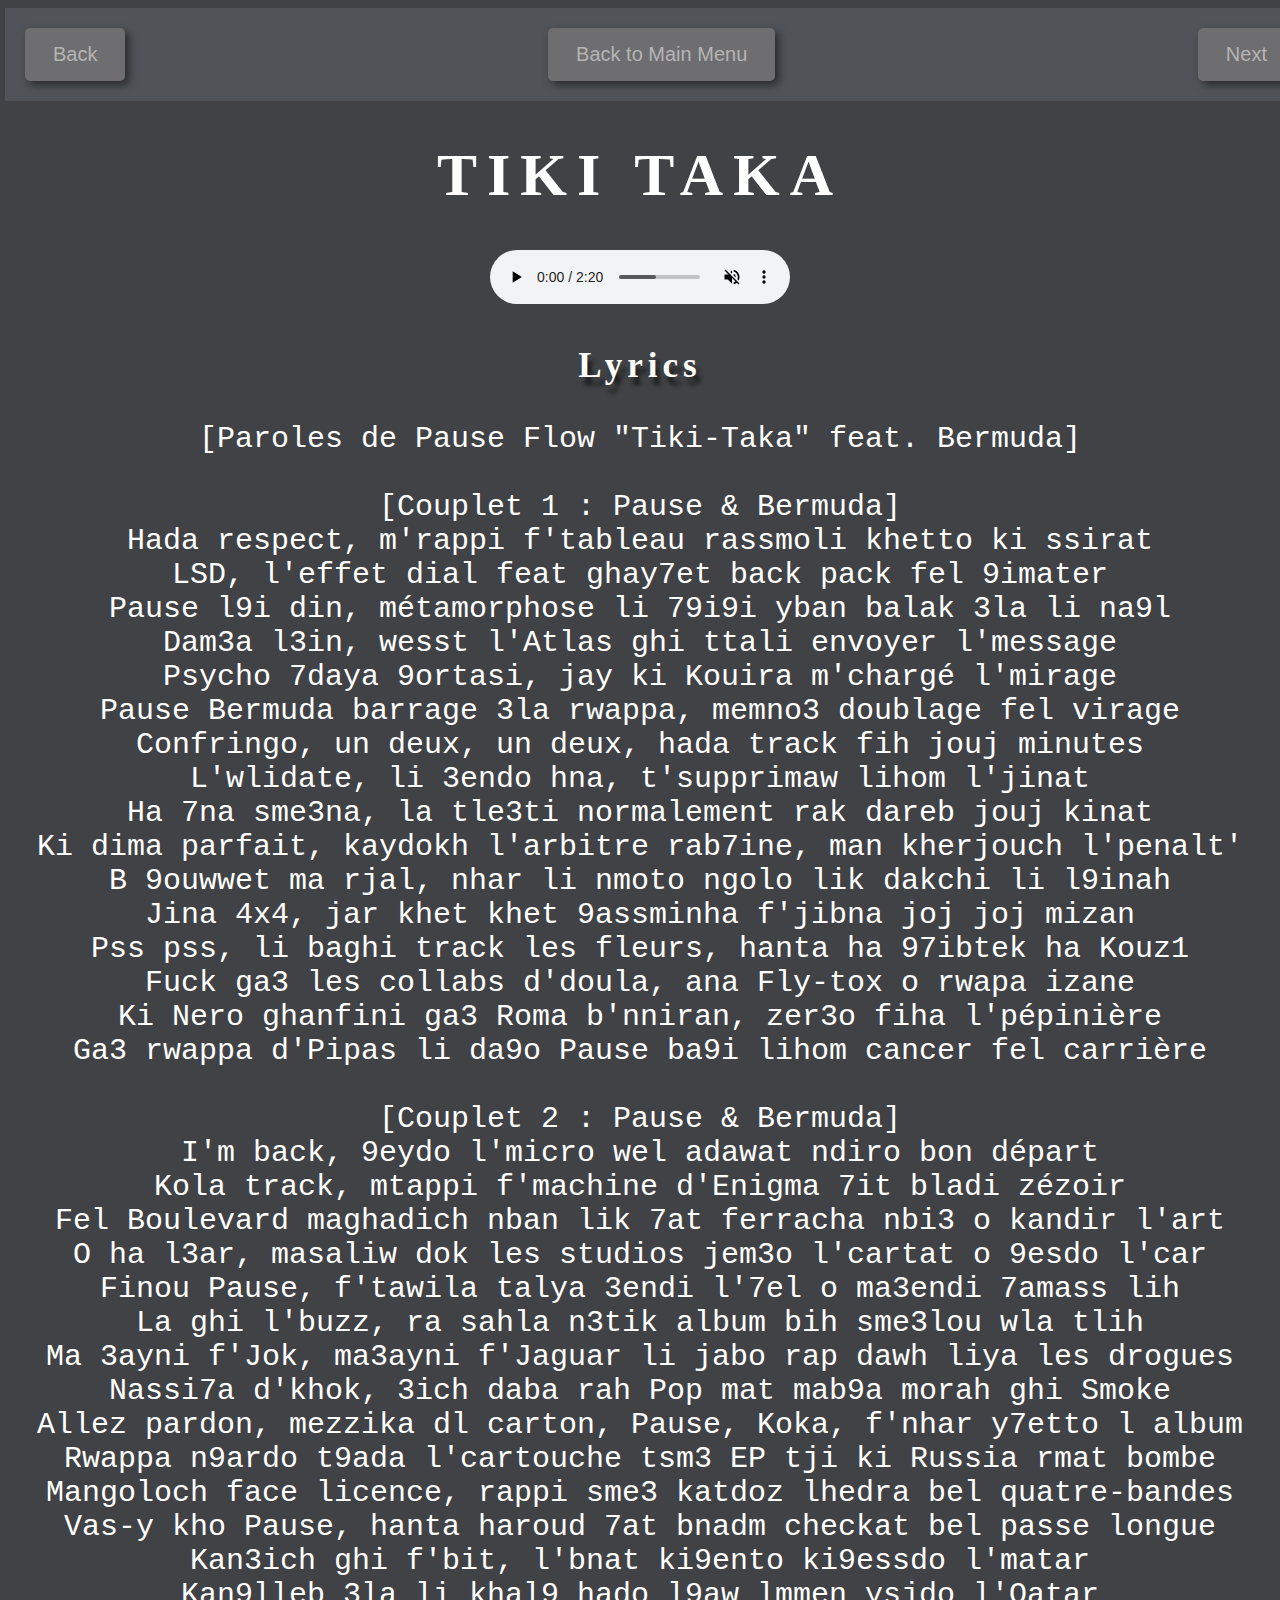
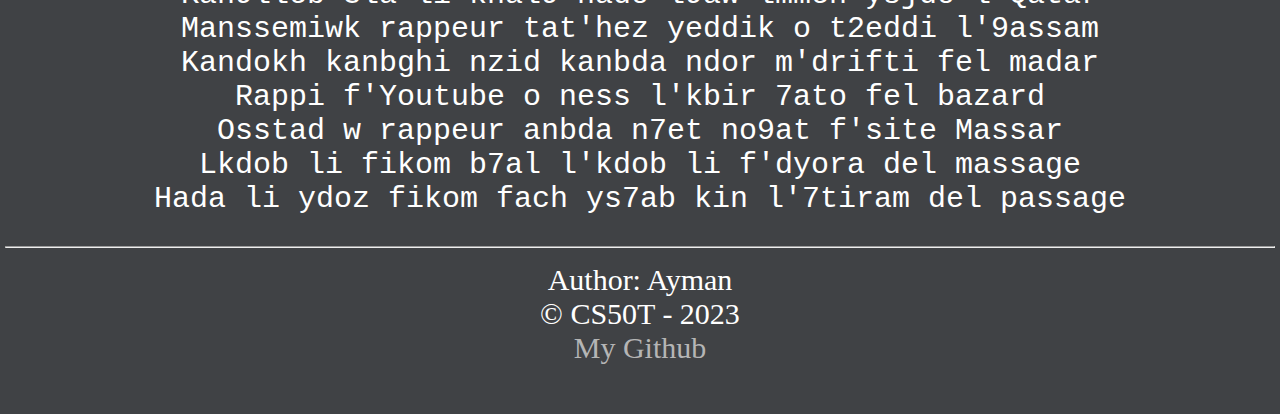
<file: tiki taka.html>
<!DOCTYPE html>
<html>

<head>
  <title>Tiki Taka - METAMORPHOSE EP</title>
  <link rel="icon" type="image/png" href="icon.png">
  <link rel="stylesheet" href="styles.css">
</head>

<body>
  <header class="button-container">
    <button><a href="nostalgia3.html" title="Go back to the previous track">Back</a></button>
    <button class="main_btn"><a href="index.html" title="Go back to main page">Back to Main Menu</a></button>
    <button><a href="lyam.html" title="Go to the next track">Next</a></button>
  </header>

  <main>
    <h1>TIKI TAKA</h1>
    <audio controls muted>
      <source src="Audio/PAUSE - TIKI TAKA ft . BERMUDA (Prod by teaslax)  EP. METAMORPHOSE.mp3">
    </audio>

    <h3>Lyrics</h3>
    <pre>
[Paroles de Pause Flow "Tiki-Taka" feat. Bermuda]
  
[Couplet 1 : Pause & Bermuda]
Hada respect, m'rappi f'tableau rassmoli khetto ki ssirat
LSD, l'effet dial feat ghay7et back pack fel 9imater
Pause l9i din, métamorphose li 79i9i yban balak 3la li na9l
Dam3a l3in, wesst l'Atlas ghi ttali envoyer l'message
Psycho 7daya 9ortasi, jay ki Kouira m'chargé l'mirage
Pause Bermuda barrage 3la rwappa, memno3 doublage fel virage
Confringo, un deux, un deux, hada track fih jouj minutes
L'wlidate, li 3endo hna, t'supprimaw lihom l'jinat
Ha 7na sme3na, la tle3ti normalement rak dareb jouj kinat
Ki dima parfait, kaydokh l'arbitre rab7ine, man kherjouch l'penalt'
B 9ouwwet ma rjal, nhar li nmoto ngolo lik dakchi li l9inah
Jina 4x4, jar khet khet 9assminha f'jibna joj joj mizan
Pss pss, li baghi track les fleurs, hanta ha 97ibtek ha Kouz1
Fuck ga3 les collabs d'doula, ana Fly-tox o rwapa izane
Ki Nero ghanfini ga3 Roma b'nniran, zer3o fiha l'pépinière
Ga3 rwappa d'Pipas li da9o Pause ba9i lihom cancer fel carrière

[Couplet 2 : Pause & Bermuda]
I'm back, 9eydo l'micro wel adawat ndiro bon départ
Kola track, mtappi f'machine d'Enigma 7it bladi zézoir
Fel Boulevard maghadich nban lik 7at ferracha nbi3 o kandir l'art
O ha l3ar, masaliw dok les studios jem3o l'cartat o 9esdo l'car
Finou Pause, f'tawila talya 3endi l'7el o ma3endi 7amass lih
La ghi l'buzz, ra sahla n3tik album bih sme3lou wla tlih
Ma 3ayni f'Jok, ma3ayni f'Jaguar li jabo rap dawh liya les drogues
Nassi7a d'khok, 3ich daba rah Pop mat mab9a morah ghi Smoke
Allez pardon, mezzika dl carton, Pause, Koka, f'nhar y7etto l album
Rwappa n9ardo t9ada l'cartouche tsm3 EP tji ki Russia rmat bombe
Mangoloch face licence, rappi sme3 katdoz lhedra bel quatre-bandes
Vas-y kho Pause, hanta haroud 7at bnadm checkat bel passe longue
Kan3ich ghi f'bit, l'bnat ki9ento ki9essdo l'matar
Kan9lleb 3la li khal9 hado l9aw lmmen ysjdo l'Qatar
Manssemiwk rappeur tat'hez yeddik o t2eddi l'9assam
Kandokh kanbghi nzid kanbda ndor m'drifti fel madar
Rappi f'Youtube o ness l'kbir 7ato fel bazard
Osstad w rappeur anbda n7et no9at f'site Massar
Lkdob li fikom b7al l'kdob li f'dyora del massage
Hada li ydoz fikom fach ys7ab kin l'7tiram del passage
</pre>


  </main>


  <footer>
    <hr>
    Author: Ayman <br>
    &copy; CS50T - 2023 <br>
    <a href="https://github.com/aymane66" target="_blank">My Github</a>
  </footer>
</body>



</html>
</file>
<file: styles.css>
/*Colors, fonts and size*/

header {
  background-color: #505458;
  margin-top: 0px;
  padding: 20px;
  width: 100%;
  font-size: 120px;
  font-family: 'Impact', Haettenschweiler, Arial Narrow Bold, sans-serif;
}

body {
  margin-left: 5px;
  margin-right: 5px;
  background-color: #404245;
  color: white;
  text-align: center;
  font-size: 30px;
  font-family: cursive;
  
}

h4 {
  text-shadow: 5px 5px 6px rgba(0, 0, 0, 0.6);
}

h3{
  letter-spacing: 5px;
  text-shadow: 4px 8px 4px rgba(0, 0, 0, 0.6);
}

.intro_ep{
  background-color: #494d55;
  
}

h1 {
  letter-spacing: 10px;
}

pre {

  margin-left: 20px;
  margin-right: 20px;
}

/*Image style*/

img {
  border-radius: 8px;
}


.photo:hover{
  opacity: 0.7;
  transform: scale(1.1);
  box-shadow: 4px 4px 8px rgba(0, 0, 0, 0.5);
  
}

.track_covers:hover{
  transform: scale(1.1);
  filter: grayscale(100%);
  box-shadow: 4px 4px 8px rgba(0, 0, 0, 0.5);
}

/*Links*/
a {
  text-decoration: none;
  color: #b5b5b5;
}
.link:hover {
  color: whitesmoke;
  text-shadow: 10px 10px 10px rgba(0, 0, 0, 0.9);
}



/*Buttons*/

button {
  color: #ffffff;
  background-color: #6e6d6f;
  display: flex;
  justify-content: center;
  padding-top: 15px;
  padding-bottom: 15px;
  padding-left: 28px;
  padding-right: 28px;
  border-radius: 5px;
  border: none;
  font-size: 20px;
  box-shadow: 4px 4px 8px rgba(0, 0, 0, 0.5);
}

button:hover {
  opacity: 0.8;
  cursor: pointer;
}

.main_btn {
  margin: 0 auto;
}

.button-container {
  display: flex;
  justify-content: space-between;
}
</file>
